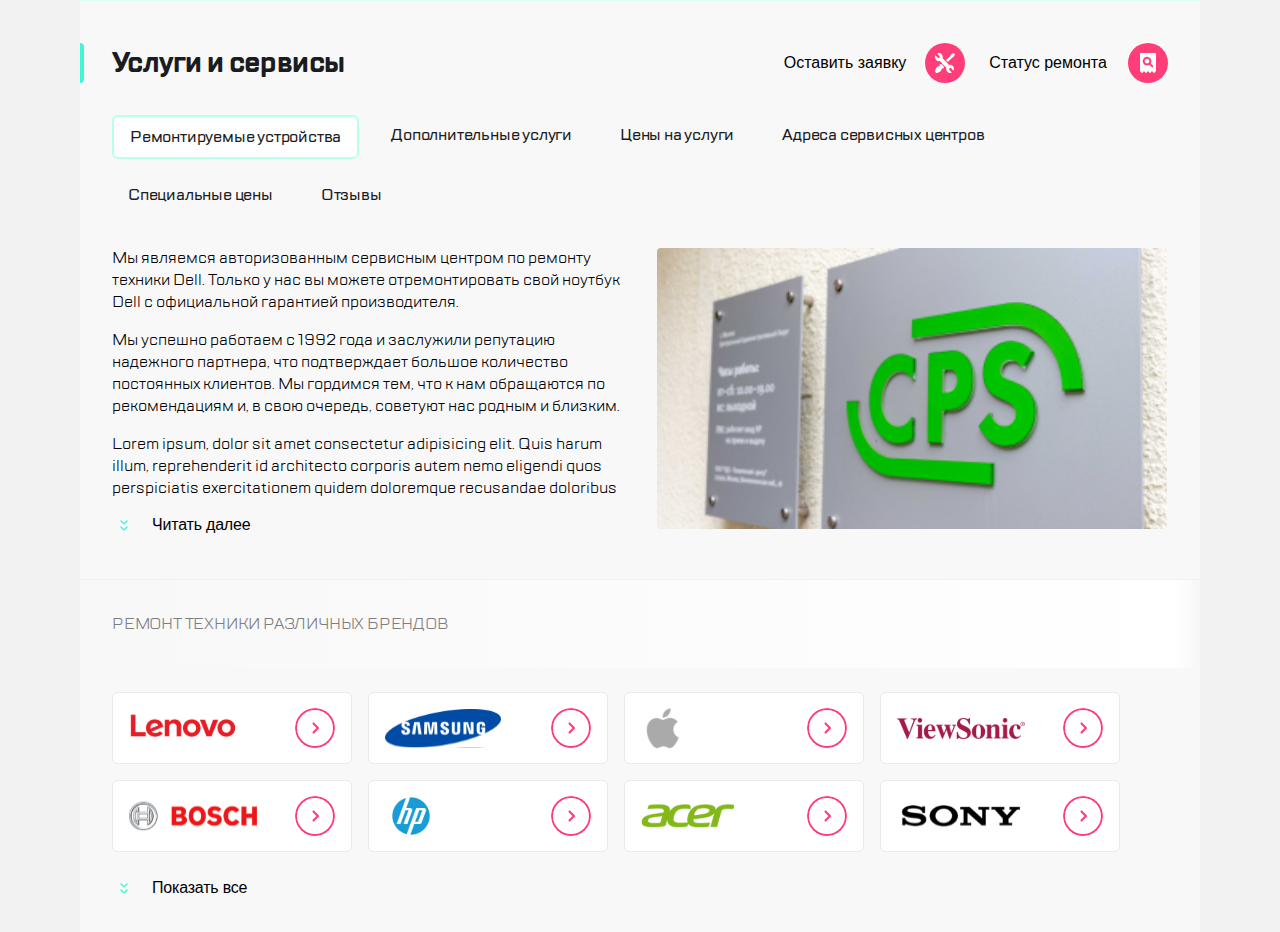
<file: index.html>
<!DOCTYPE html>
<html lang="ru">
<head>
    <meta charset="UTF-8">
    <meta http-equiv="X-UA-Compatible" content="IE=edge">
    <meta name="viewport" content="width=device-width, initial-scale=1.0">
    <link
        rel="stylesheet"
        href="https://cdn.jsdelivr.net/npm/swiper@8/swiper-bundle.min.css">
    <link rel="stylesheet" href="css/fonts.css">
    <link rel="stylesheet" href="css/style.css">
    <link rel="stylesheet" href="mobile-menu.html">    
    
    <title>CPSdesign</title>
</head>
<body>
    <div class="page">
        <header class="header">
            <div class="header__items">
                <div class="header__main-box">
                        <button class="button-burger round"></button>
                        <div class="header__divider"></div>
                        <a class="logo" href="#">
                            <div class="round">
                                <img src="icons/icon//logo.svg" alt="Логотип">
                            </div>
                        </a>
                </div>
                <div class="header__sub-box">
                    <div class="header__second-box">
                            <button class="button-callback round"></button>
                            <button class="button-chat round"></button>
                            <button class="button-mob round"></button>
                    </div>
                    <div class="header__divider"></div>
                    <button class="button-repair round"></button>
                    <button class="button-checkstatus round"></button>
                </div>
            </div>
    
        </header>
        <div class="divider"></div>
        <main class="main">
            <div class="main__container">
                <div class="main__title">
                    <h1>Услуги и сервисы</h1>
                    <div class="main__expand-buttons">
                            <button class="button-repair main__expand-button">Оставить заявку</button>
                            <button class="button-checkstatus main__expand-button">Статус ремонта</button>
                    </div>
    
                </div>
                <div class="highlight"></div>
    
                <nav class="menu">
                    <div class="menu__slider">
                        <a href="#" class="link link--active">Ремонтируемые устройства</a>
                        <a href="#" class="link">Дополнительные услуги</a>
                        <a href="#" class="link">Цены на услуги</a>
                        <a href="#" class="link">Адреса сервисных центров</a>
                        <a href="#" class="link">Специальные цены</a>
                        <a href="#" class="link">Отзывы</a>
                        <div class="menu__fade"></div>
                    </div>
                </nav>
                <section class="section">
                    
                    <div class="section__text">
                        <div class="section__description hide description-size">
                            <div>
                                Мы являемся авторизованным сервисным центром по ремонту техники Dell. Только у нас вы можете отремонтировать свой ноутбук Dell с официальной гарантией производителя.
                            </div>
                            
                            <div>
                                Мы успешно работаем с 1992 года и заслужили репутацию надежного партнера, что подтверждает большое количество постоянных клиентов. Мы гордимся тем, что к нам обращаются по рекомендациям и, в свою очередь, советуют нас родным и близким.</div>
                                <div>
                                    Lorem ipsum, dolor sit amet consectetur adipisicing elit. Quis harum illum, reprehenderit id architecto corporis autem nemo eligendi quos perspiciatis exercitationem quidem doloremque recusandae doloribus error quisquam assumenda porro ratione.
                                </div>
                     
                            </div>
                            <button class="section__button read-more" value="Скрыть">
                            Читать далее
                        </button>
                    </div>

                    <div class="section__image">
                        <img class="main-image" src="icons/MG_3223.png" alt="Картинка с логотипом компании">
                    </div>
                </section>
                
            </div>
            <div class="divider"></div>

            <section class="software">
                <div class="software__title"><h2>Ремонт техники различных брендов</h2></div>
                <div class="swiper tabs">
            
                    <div class="swiper-wrapper tabs__wrapper">

                        <div class="swiper-slide tabs__slide">
                            <div class="tab">
                                <img src="icons/brands/lenovo.svg" alt="Lenovo">
                                <button class="dropdown round"></button>
                            </div>
                        </div>  
                        <div class="swiper-slide tabs__slide">
                            <div class="tab">
                                <img src="icons/brands/samsung.svg" alt="samsung">
                                <button class="dropdown round"></button>
                            </div>
                        </div>
                        <div class="swiper-slide tabs__slide">
                            <div class="tab">
                                <img src="icons/brands/apple.svg" alt="apple">
                                <button class="dropdown round"></button>
                            </div>
                        </div>
                        <div class="swiper-slide tabs__slide">
                            <div class="tab">
                                <img src="icons/brands/viewsonic.svg" alt="ViewSonic">
                                <button class="dropdown round"></button>
                            </div>
                        </div>
                        <div class="swiper-slide tabs__slide">
                            <div class="tab">
                                <img src="icons/brands/bosch.svg" alt="BOSCH">
                                <button class="dropdown round"></button>
                            </div>
                        </div>
                        <div class="swiper-slide tabs__slide">
                            <div class="tab">
                                <img src="icons/brands/hp.svg" alt="HP">
                                <button class="dropdown round"></button>
                            </div>
                        </div>
                        <div class="swiper-slide tabs__slide">
                            <div class="tab">
                                <img src="icons/brands/acer.svg" alt="ACER">
                                <button class="dropdown round"></button>
                            </div>
                        </div>
                        <div class="swiper-slide tabs__slide">
                            <div class="tab">
                                <img src="icons/brands/sony.svg" alt="SONY">
                                <button class="dropdown round"></button>
                            </div>
                        </div>
                        <div class="swiper-slide tabs__slide">
                            <div class="tab">
                                <img src="icons/brands/lenovo.svg" alt="Lenovo">
                                <button class="dropdown round"></button>
                            </div>
                        </div>
                        <div class="swiper-slide tabs__slide">
                            <div class="tab">
                                <img src="icons/brands/samsung.svg" alt="samsung">
                                <button class="dropdown round"></button>
                            </div>
                        </div>
                        <div class="swiper-slide tabs__slide">
                            <div class="tab">
                                <img src="icons/brands/apple.svg" alt="apple">
                                <button class="dropdown round"></button>
                            </div>
                        </div>
                    </div>
                    <div class="swiper-pagination"></div>
                    
                    <button class="tabs__button read-more" value="Скрыть">Показать все</button>
                </div> 
            </section>
        </main>
    </div>

    <script src="https://cdn.jsdelivr.net/npm/swiper@8/swiper-bundle.min.js"></script>
    <script src="js/script.js"></script>
</body>
</html>
</file>
<file: css/fonts.css>
@font-face {
    font-family: 'TT Lakes';
    src: url('../fonts/TTLakes/TTLakes-Bold.eot');
    src: url('../fonts/TTLakes/TTLakes-Bold.eot?#iefix') format('embedded-opentype'),
    url('../fonts/TTLakes/TTLakes-Bold.woff') format('woff'),
    url('../fonts/TTLakes/TTLakes-Bold.ttf') format('truetype');
    font-weight: 700;
    font-style: normal;
    }

@font-face {
    font-family: 'TT Lakes';
    src: url('../fonts/TTLakes/TTLakes-Regular.eot');
    src: url('../fonts/TTLakes/TTLakes-Regular.eot?#iefix') format('embedded-opentype'),
    url('../fonts/TTLakes/TTLakes-Regular.woff') format('woff'),
    url('../fonts/TTLakes/TTLakes-Regular.ttf') format('truetype');
    font-weight: 400;
    font-style: normal;
    }

    @font-face {
        font-family: 'TT Lakes';
        src: url('../fonts/TTLakes/TTLakes-Medium.eot');
        src: url('../fonts/TTLakes/TTLakes-Medium.eot?#iefix') format('embedded-opentype'),
        url('../fonts/TTLakes/TTLakes-Medium.woff') format('woff'),
        url('../fonts/TTLakes/TTLakes-Medium.ttf') format('truetype');
        font-weight: 500;
        font-style: normal;
    }
</file>
<file: css/style.css>
@import url(fonts.css);
    * {
        font-size: 16px;
        padding: 0;
        margin: 0;
    }
    *, *:before, *:after {
        box-sizing: inherit;
    }

    html {
        font-family: 'TT Lakes', sans-serif;
        box-sizing: border-box;
        height: 100%;
        overflow-x: hidden;
    }
    
    body {
        background: #f2f2f2;
        min-height: 100%;
        overflow-x: hidden;
        --padding: 16px;
        --main-image: max-content;
    }
    .page {
        max-width: 1120px;
        margin: 0 auto;
        background: #f8f8f8;
        display: flex;
        justify-content: center;
        flex-flow: column wrap;
    }
    
    @media (min-width: 320px) and (max-width: 767px) {

        html, body {
            width: 100%;
        }
        .page, .page > * {
            width: 100%;
        }
        .header__sub-box .header__second-box {
            display: none;
        }
        .header__main-box .header__divider {
            display: none;
        }
        .main__container {
            padding: 24px 16px;
        }
        .read-more {
            margin-bottom: 24px;
        }
        .main__container .main__title > .main__expand-buttons    {
            display: none;
        }
        .menu {
            width: 100%;
        }
        .menu__slider {     
            overflow-x: scroll;
            overflow-y: none;
            scrollbar-width: none;
            margin-right: -16px;
        }
        .menu__slider::-webkit-scrollbar {
            display: none;
        }
        .menu__slider::-webkit-scrollbar-thumb {
            opacity: 0;        
        }
        .section {
            flex-flow: column wrap;
            width: 100%;
        }
        .section .section__text {
            width: 100%;
            height: auto;
        }
        .section__text > .section__description {
            font-size: 14px;
        }   
        .description-size {
            max-height: 130px;
        }
        .section__image {
            width: 100%;
        }
        .software__title {
            padding: var(--padding);
            gap: 0 16px;
        }
        .tabs {
            padding: 16px;
        }
        .tabs__button.read-more {
            display: none;
        }
            
        .swiper.tabs {
            min-width: 0;
            box-sizing:border-box;
            position: relative;
            display: flex;
            flex-flow: column wrap;
        }
        .tabs * {
            box-sizing:border-box;
        }
        
        .swiper-wrapper.tabs__wrapper {
            display: flex;
            min-width: 0;
            flex-flow: row nowrap;
            margin-bottom: 32px;
            gap: 0; 
        }
        
        .swiper-slide.tabs__slide {
            width: auto;
        }

        .tab {
            box-sizing:border-box;
            cursor: pointer;
            counter-increment: amount;
            width: 240px;
            height: 72px;
            padding: 16px;
            display: flex;
            justify-content: space-between;
            align-items: center;
            background: #FFFFFF;
            border: 1px solid #EAEAEA;
            border-radius: 6px;
        }


    }

    @media (min-width: 767px) and (max-width: 1119px) {
        .page, .page > * {
            width: 100%;
        }
        .header__second-box {
            display: block;
        }
        .main .main__container {
            width: 100%;
            padding: 24px 24px;
            justify-content: space-between;
            align-items: flex-start;
            gap: 16px 34px;
        }
        .main__container .main__title > .main__expand-buttons    {
            display: none;
        }
        .menu {
            width: 100%;
        }
        .main__container .section  {
            flex-flow: row nowrap;
            justify-content: space-between;
            align-content: flex-start;
            flex: 0 0 100%;
        }
        
        .section__text, .section__image {
            flex: 0 1 100%;
            font-size: 14px;
        }
        .section__image > img {
            width: 100%;
            height: var(--main-image);
            object-fit:contain;
            object-position: top;
            border: 1px solid #f8f8f8;
            border-radius: 5px;
        }
        .description-size {
            max-height: 150px;
        }
        .menu {
            width: 100%;
        }

        .menu__slider {     
            overflow-x: scroll;
            overflow-y: none;
            scrollbar-width: none;
            margin-right: -16px;
        }
        .menu__slider::-webkit-scrollbar {
            display: none;
        }
        .menu__slider::-webkit-scrollbar-thumb {
            opacity: 0;        
        }
        .tabs, .software__title {
            padding: calc(var(--padding) + var(--padding) / 2);
            gap: 0 24px;
        }
        .tabs {
            padding-top: 0;
        }
        .tabs__slide, .tab {
            max-width: 224px;
        }
        .swiper-pagination {
            display: none;
        }
        
    }

    @media (min-width: 1119px) {
        .page, .page > * {
            width: 100%;
        }
        .header {
            display: none;
        }
        .main__container {
            padding: 42px 32px;
            gap: 16px 34px;
        }
        .main__container .main__expand-buttons   {
            display: block;
        }

        .main__title {
            width: 100%;
        }
        .menu .menu__slider {
            flex-flow: row wrap; 
            justify-content: flex-start;
            margin: 16px 0;
            gap: 16px 16px;
        }

        .menu .menu__slider > a {
            flex: 0 1 auto;
        }
        .menu {
            width: 100%;
        }
        
        .main__container .section  {
            flex-flow: row nowrap;
            justify-content: space-between;
            align-content: flex-start;

        }
        .section__text, .section__image {
            flex: 0 1 100%;
            align-content: flex-start;
        }
        .section__image > img {
            vertical-align: top;
            width: 100%;
            height: var(--main-image);
            object-fit: contain;
            border: 1px solid #f8f8f8;
            border-radius: 5px;
        }
        .description-size {
            max-height: 250px;
        }
        .tabs, .software__title {
            padding: calc(var(--padding) * 2);
            gap: 0 32px;
        }
        .tabs {
            padding-top: 0;
        }
        .swiper-pagination {
            display: none;
        }
        
    }

    body {
        padding: 0;
        margin: 0;
    }
    .header {
        max-height: 88px;
        background-color: #ffffff;
    }

    .header__items {
        padding: 24px 16px;
        display: flex;
        flex-flow: row nowrap;
        justify-content: space-between;
        align-items: center;
    }

    .header__divider {
        width: 2px;
        height: 32px;
        border: 1px solid #eaeaea;
        background-color: #eaeaea;
        border-radius: 1px;
    }

    button {
        border: none;
        background: none;
    }

    .main {
        background-color: #f8f8f8;
    }

    .header__main-box, .header__sub-box, .header__second-box {
        display: flex;
        gap: 24px 16px;
        align-items: center;
    }

    .header__second-box {
        justify-content: flex-end;
    }

    .logo {
        min-width: 97px;
    }

    .round {
        display: flex;
        align-items: center;
        justify-content: center;    
        width: 40px;
        height: 40px;
        margin: 0 auto;
        border-radius: 20px;
        background-repeat: no-repeat;
        background-position: center;
        cursor: pointer;
    }
    .logo .round {
        background: none;
    }
    .button-burger {
        background-image: url(../icons/icon/burger.svg);
    }
    .button-callback {
        background-image: url(../icons/icon/call.svg);
    }
    .button-chat {
        background-image: url(../icons/icon/chat.svg);
    }
    .button-mob {
        background-image: url(../icons/icon/profile.svg);
    }
    .button-repair {
        background-image: url(../icons/icon/repair_bigscreen.svg);
    }
    .button-checkstatus {
        background-image: url(../icons/icon/checkstatus_bigscreen.svg);
    }
    .button-close {
        background-image: url(../icons/icon/modal-close.svg);
    }
    .button-search {
        background-image: url(../icons/icon/modal-search.svg);
    }

    .divider {
        background: #D9FFF5;
        width: 100%;
        height: 1px;
    }

    .main__container {
        position: relative;
        display: flex;
        justify-content: flex-start;
        flex-flow: row wrap;
        
    }

    h1 {
        margin: 0;
        font-weight: 900;
        font-size: 28px;
        line-height: 40px;
        letter-spacing: -0.6px;
        color: #1B1C21;
    }

    .highlight {
        width: 4px;
        height: 40px;
        background: #41F6D7;
        border:rgba(248, 248, 248, 0.0001);
        border-radius: 0 20px 20px 0;
        position: absolute;
        left: 0;
    }

    .menu {
        display: flex;
    }

    .menu__slider {
        display: flex;
        gap: 24px 16px;
        margin-top: 24px;  
        margin-bottom: 24px;
    }
    
    .link {
        display: block;
        font-weight: 500;
        line-height: 24px;
        letter-spacing: -0.2px;
        text-decoration: none;
        color: #7E7E82;
        padding: 8px 16px;
        white-space: nowrap;
        
    }

    .menu__fade {
        right: 0;
        width: 24px;
        height: 40px;
        position: absolute;
        background: linear-gradient(270deg, #f8f8f8 16.84%, rgba(248, 248, 248, 0.0001) 100%);
    }

    .menu__slider .link--active {
        background: #FFFFFF;
        border: 2px solid #B8FFEC;
        border-radius: 6px;
        
    }

    .section {
        display: flex;
        flex-flow: column wrap;
        gap: 16px 32px;
    }

    .section__text {
        display: flex;
        flex-flow: column wrap;
        height: 100%;
        gap: 16px 0;
    }

    .read-more {
        min-width: 132px;
        cursor: pointer;
        display: flex;
        vertical-align: center;
        display: flex;
        align-content: center;
        font-weight: 500;
        line-height: 24px;
        letter-spacing: -0.2px;
    }
    .read-more:hover.read-more {
        color: #41F6D7;
        transition-duration: 300ms;
    }
    .read-more:hover.read-more::before {
        transform: translate(0, 2px);
        transition: all 0.5s linear;
        transition-duration: 700ms;
    }
    .read-more::before {
        width: 24px;
        height: 24px;
        content: '';
        display: block;
        background-image: url(../icons/icon/expand.svg);
        background-repeat: no-repeat;
        margin-right: 16px;
    }
    .rotate::before {
        transform: rotate(180deg);
        transition-duration: 300ms;
    }


    .section__image {
        display: flex;
        justify-content: center;
        
    }
    
    
    .main__title {
        display: flex;
        flex-flow: row nowrap;
        justify-content: space-between;
        align-items: center;
        flex: 1 0 auto;

    }
    .main__title > h1, .main__title {
        display: flex;
        gap: 42px 32px;
       
    }

    .main__expand-buttons {
        display: flex;
        flex-flow: row nowrap;
        justify-content: space-between;
        flex: 0 1 auto;
        gap: 42px 32px;
        font-weight: 500;      
    }

    .main__expand-button {
        cursor: pointer;
        width: 200px;
        height: 40px;
        background-position: 100% 50%;
        padding-right: 40px;
        background-repeat: no-repeat;
    }

    .main__expand-button:hover {
        color:rgba(126, 126, 130, 0.5);
        transition-duration: 200ms;
    }
    .main__expand-button:focus {
        color:rgba(126, 126, 130, 0.7);
        transition-duration: 300ms;

    }
    .main__expand-button:active {
        color: #41F6D7;
        transition-duration: 300ms;

    }

    .software {
        display: flex;
        flex-flow: row wrap;
        position: relative;
        gap: 24px;

    }
    .software__title {
        display: flex;
        flex: 1 0 100%;
        font-size: 16px;
        line-height: 24px;
        letter-spacing: -0.2px;
        text-transform: uppercase;
        color: #7E7E82;
        background: linear-gradient(90deg, #F8F8F8 1.39%, #FFFFFF 100%);
    }
    .software__title > h2 {
        font-weight: 400;
    }
    .main .software > .tabs {
        display: flex;
        flex-flow: column wrap;
        flex: 1 0 100%;
        height: 100%;
    }
    .tabs__wrapper {
        display: flex;
        flex-flow: row wrap;
        justify-content: flex-start;        
        flex: 1 0 100%;
        gap: 16px;
    }
    .tabs__slide {
        cursor: pointer;
        width: 240px;
        height: 72px;
        display: flex;
        align-items: center;
        justify-content: space-between;
        margin: 0;
    }
    
    .tab {
        flex: 0 1 100%;
        max-height: 72px;
        display: flex;
        justify-content: space-between;
        align-items: center;
        background: #FFFFFF;
        border: 1px solid #EAEAEA;
        border-radius: 6px;
        padding: 16px;

    }

    .tab:focus, .tab:hover {
        box-shadow: 0 0 0 1px rgba(65, 246, 215, 0.5);
        transition-duration: 300ms;
    }
    .tab:active {
        transform: scale(95%);
        transition-duration: 300ms;
    }


    .tabs__button {
        margin-top: 24px;
    }
    
    .tab-hide {
        display: none;
        transition-duration: 300ms;
    }
    .section__description {
        display: flex;
        flex-flow: row wrap;
        gap: 16px 0;
    }
    .hide {
        overflow: hidden;
    }
    .dropdown {
        background-image: url(../icons/icon/go.svg);
        margin: 0;
    }


    /* ************************************** */
    .mobile-menu {
        width: 320px;
        height: 1024px;
        background: #FFFFFF;
        display: flex;
        flex-flow: column wrap;
        align-content: space-between;
        gap: 32px 0;
        box-shadow: 16px 0 52px #0E185033;
        position: absolute;
        top: 0;
        left: 0;
    }
    .mobile-menu > * {
        width: 100%;
    }

    .mobile-header {
        display: flex;
        justify-content: space-between;
        padding: 24px;
        gap: 24px 16px;
        flex: 0 0 auto;
    }

    .mobile-header__block {
        display: flex;
        justify-content: space-between;
        gap: 24px 16px;

    }

    .mobile-header .button-search.round {
        margin: 0;
    }

    .mobile-navigation {
        display: flex;
        flex: 1 0 auto;
    }

    .list {
        display: flex;
        flex-flow: column wrap;
        list-style-type: none;
    }
    .list__item {
        padding: 16px 24px;
        position: relative;
    }

    .round:hover {
        opacity: 0.5;
        transition-duration: 200ms;

    }
    .round:active {
        transform: scale(1.1);
        transition-duration: 200ms;
    }

    .link {
        font-size: 16px;
        line-height: 24px;
        letter-spacing: -0.2px;
        color: #1B1C21; 
    }
    .link:focus {
        color:rgba(126, 126, 130, 0.5);
        transition-duration: 100ms;
    }

    .active:focus::before {
        content: '';
        position: absolute;
        left: 0;
        height: 32px;
        width: 4px;
        border: 1px solid #41F6D7;
        border-radius: 0 4px 4px 0;
        background: #41F6D7;
        margin-right: 20px;
        transition-duration: 500ms;
    }

    .link:hover {
        color:rgba(126, 126, 130, 0.5);
        transition-duration: 100ms;
    }
    .link:active {
        color: #41F6D7;
    }
    
    

    .mobile-footer {
        display: flex;
        flex-flow: column wrap;
        justify-content: flex-start;
        flex: 0 0 auto;
        padding: 32px 24px;
        gap: 16px;
        
    }
    .mobile-footer .round {
        margin: 0;
    }
    .mobile-footer a {
        font-weight: 500;
        text-decoration: none;
        color: #1B1C21;
    }
    .mobile-footer__buttons {
        display: flex;
        flex-flow: row wrap;
        gap: 16px;
    }
    .mobile-footer__email {
        font-size: 16px;
        line-height: 24px;
        letter-spacing: -0.2px;
    }

    .mobile-footer__tel > a {
        font-weight: 700;
        font-size: 24px;
        line-height: 32px;
        letter-spacing: -0.6px;
    }
    .mobile-footer__lang {
        margin-top: 40px;
        text-transform: uppercase;
    }

    .software::after {
        display: block;
        content: '';
        position: absolute;
        height: 100%;
        top: 0;
        right: 0;
        width: 24px;
        bottom: 72px;
        background: linear-gradient(270deg, #F8F8F8 16.84%, rgba(248, 248, 248, 0.0001) 100%);
        z-index: 9999;
    }


    .swiper-pagination-bullet {
        width: 12px;
        height: 12px;
        background: #DDDDDD;
        opacity: 1;
    }
    .swiper-pagination-bullet-active {
        background: #B5B6BC;
    }
</file>
